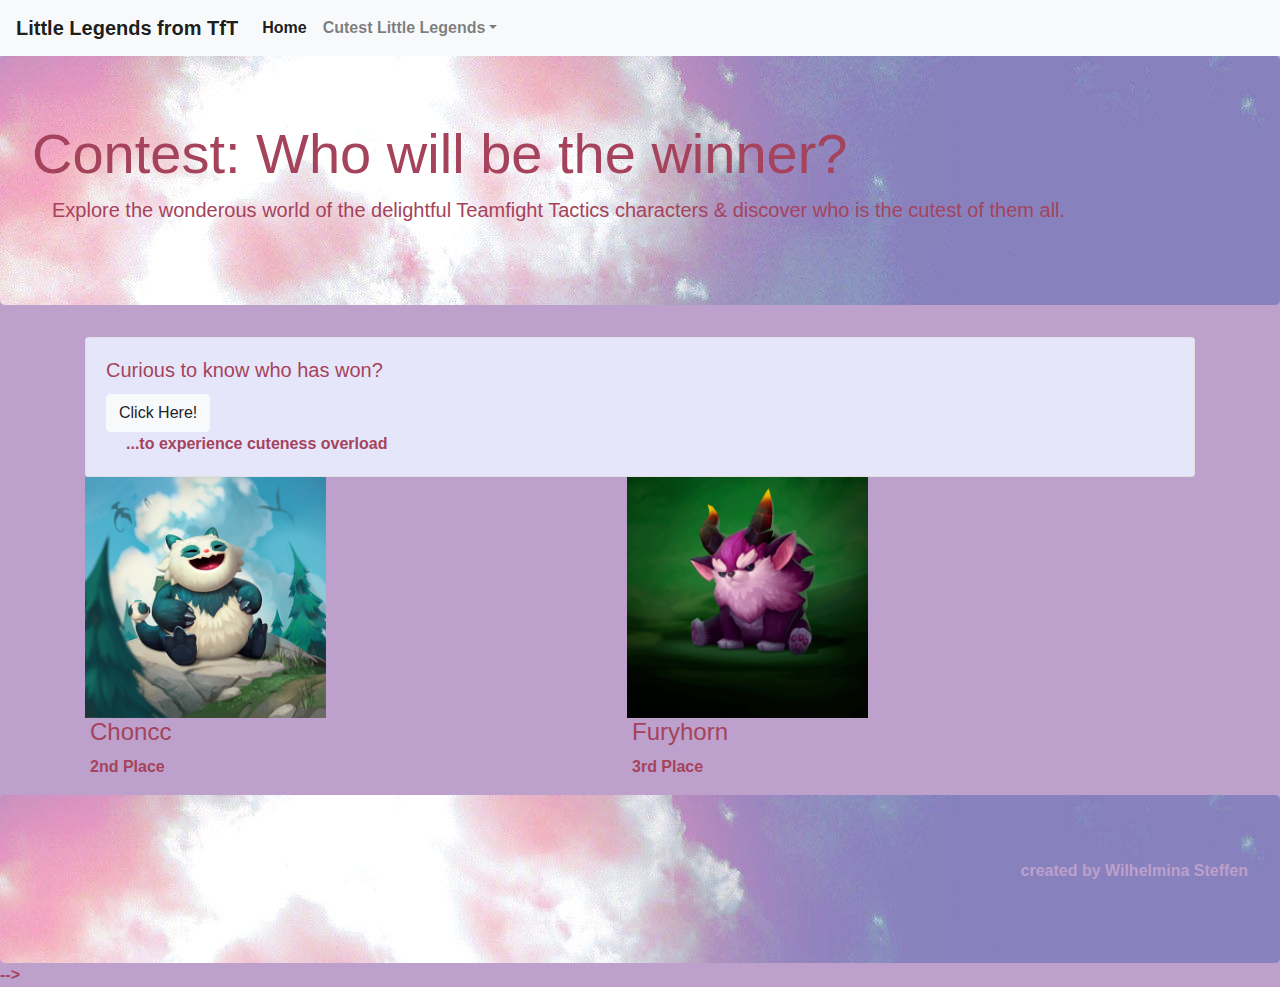
<file: index.html>
<!doctype html>
<html lang="en">
  <head>
    <!-- Global site tag (gtag.js) - Google Analytics -->
<script async src="https://www.googletagmanager.com/gtag/js?id=G-HHSZY2GES2"></script>
<script>
  window.dataLayer = window.dataLayer || [];
  function gtag(){dataLayer.push(arguments);}
  gtag('js', new Date());

  gtag('config', 'G-HHSZY2GES2');
</script>
    <meta charset="utf-8">
    <meta name="viewport" content="width=device-width, initial-scale=1, shrink-to-fit=no">

    <!-- Bootstrap CSS -->
    <link rel="stylesheet" href="css/bootstrap.min.css">
    <link rel="preconnect" href="https://fonts.gstatic.com">
    <link href="https://fonts.googleapis.com/css2?family=Oxygen&display=swap" rel="stylesheet">
    <link rel="stylesheet" type="text/css" href="css/styles.css">
<title>Little Legends Fan Page</title>
  </head>

    <body>
        <nav class="navbar navbar-expand-lg navbar-light bg-light">
  <a class="navbar-brand" href="#">Little Legends from TfT</a>
  <button class="navbar-toggler" type="button" data-toggle="collapse" data-target="#navbarSupportedContent" aria-controls="navbarSupportedContent" aria-expanded="false" aria-label="Toggle navigation">
    <span class="navbar-toggler-icon"></span>
  </button>

  <div class="collapse navbar-collapse" id="navbarSupportedContent">
    <ul class="navbar-nav mr-auto">
      <li class="nav-item active">
        <a class="nav-link" href="#">Home <span class="sr-only">(current)</span></a>
      </li>
      <li class="nav-item dropdown">
        <a class="nav-link dropdown-toggle" href="#" id="navbarDropdown" role="button" data-toggle="dropdown" aria-haspopup="true" aria-expanded="false">Cutest Little Legends</a>
        <div class="dropdown-menu" aria-labelledby="navbarDropdown">
          <a class="dropdown-item" href="#">Choncc</a>
          <a class="dropdown-item" href="#">Furyhorn</a>
          <a class="dropdown-item" href="192549.html">Pengu</a>
        </div>
      </li>
    </ul>
  </div>
</nav>
     
      <header>
        <div class="jumbotron cloud-background">
          <h1 class="display-4">Contest: Who will be the winner?</h1>
          <p class="lead">Explore the wonderous world of the delightful Teamfight Tactics characters & discover who is the cutest of them all.</p>
        </div>
      </header>
    <section class="container"> 
        <div class="card">
            <div class="card-body">
                <h5 class="card-title">Curious to know who has won?</h5>
                <a href="192549.html" class="btn btn-light">Click Here!</a>
                <p class="card-text">...to experience cuteness overload</p>
            </div>
        </div>
        </section>
        <main class="container contestants">
          <div class="row">
             <div class="">
                <img alt="Choncc" class="col-6" src="images/choncc.png">
                <h4>Choncc</h4>
                <p>2nd Place</p>
          </div>
            <div class="">
                <img alt="Furyhorn" class="col-6" src="images/furyhorn.png">
                <h4>Furyhorn</h4>
                <p>3rd Place</p>
            </div>
      </div>
        </main>
    <footer class="jumbotron mb-0 text-right cloud-background">
        <p>created by Wilhelmina Steffen</p>
    </footer>

    <!-- Optional JavaScript -->

    <!-- jQuery and Bootstrap Bundle (includes Popper) -->
    <script src="js/jquery-3.6.0.slim.min.js"></script>
    <script src="js/bootstrap.bundle.min.js"></script>
    -->
  </body>
</html>
</file>
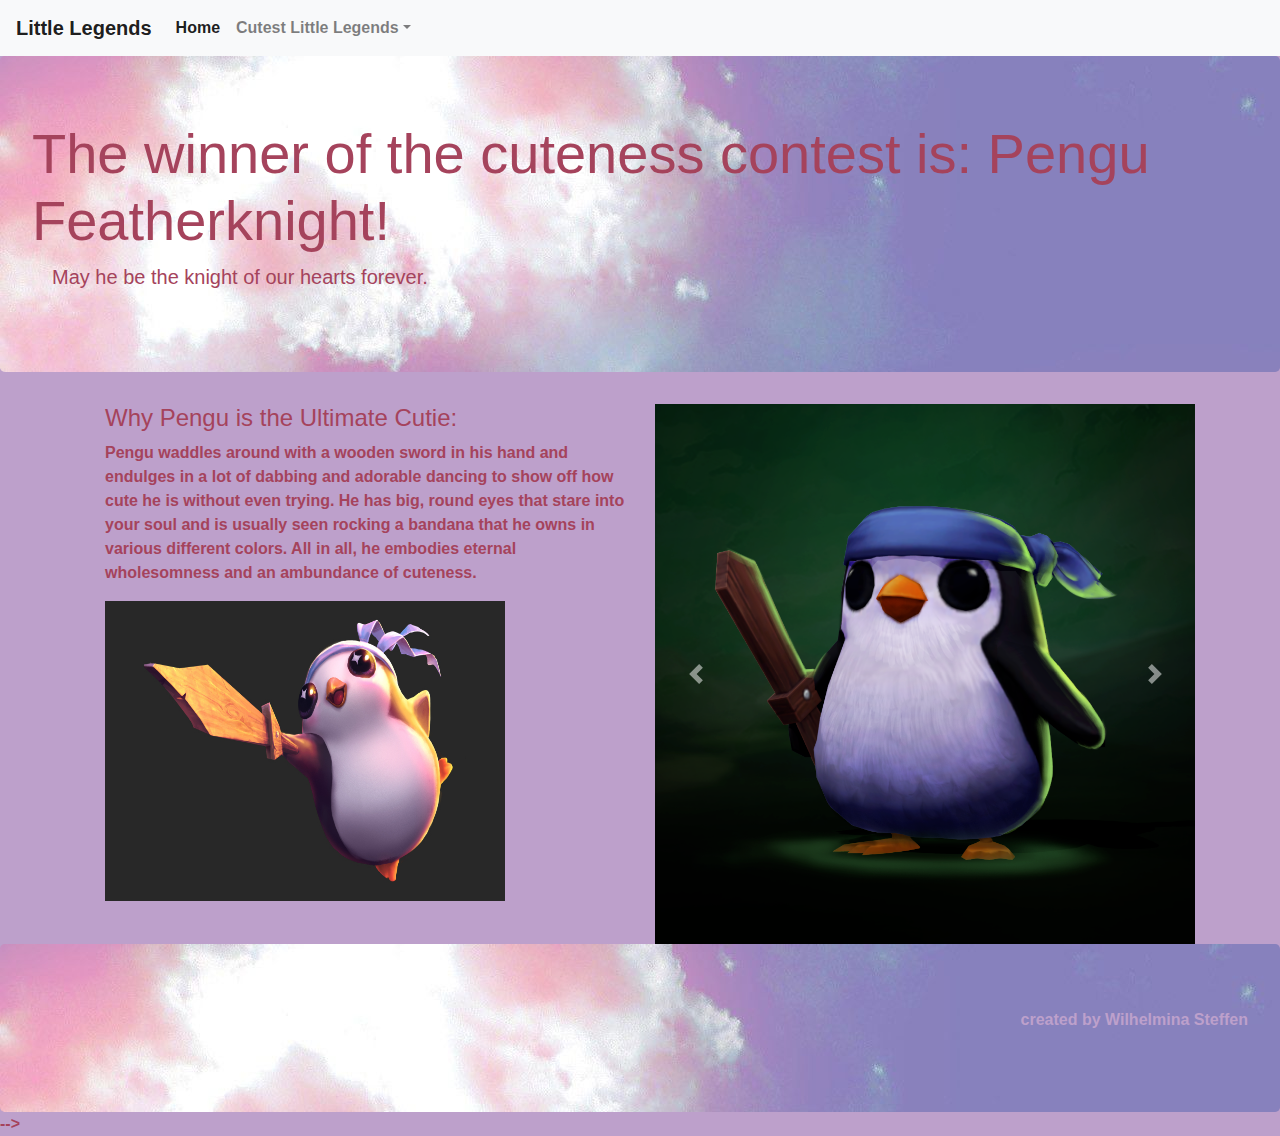
<file: 192549.html>
<!doctype html>
<html lang="en">
  <head>
    <!-- Global site tag (gtag.js) - Google Analytics -->
<script async src="https://www.googletagmanager.com/gtag/js?id=G-HHSZY2GES2"></script>
<script>
  window.dataLayer = window.dataLayer || [];
  function gtag(){dataLayer.push(arguments);}
  gtag('js', new Date());

  gtag('config', 'G-HHSZY2GES2');
</script>
    <meta charset="utf-8">
    <meta name="viewport" content="width=device-width, initial-scale=1, shrink-to-fit=no">

    <!-- Bootstrap CSS -->
    <link rel="stylesheet" href="css/bootstrap.min.css">
    <link rel="preconnect" href="https://fonts.gstatic.com">
    <link href="https://fonts.googleapis.com/css2?family=Oxygen&display=swap" rel="stylesheet">
    <link rel="stylesheet" type="text/css" href="css/styles.css">
<title>TFT Characters</title>
  </head>

    <body>
        <nav class="navbar navbar-expand-lg navbar-light bg-light">
  <a class="navbar-brand" href="#">Little Legends</a>
  <button class="navbar-toggler" type="button" data-toggle="collapse" data-target="#navbarSupportedContent" aria-controls="navbarSupportedContent" aria-expanded="false" aria-label="Toggle navigation">
    <span class="navbar-toggler-icon"></span>
  </button>

  <div class="collapse navbar-collapse" id="navbarSupportedContent">
    <ul class="navbar-nav mr-auto">
      <li class="nav-item active">
        <a class="nav-link" href="index.html">Home <span class="sr-only">(current)</span></a>
      </li>
      <li class="nav-item dropdown">
        <a class="nav-link dropdown-toggle" href="#" id="navbarDropdown" role="button" data-toggle="dropdown" aria-haspopup="true" aria-expanded="false">Cutest Little Legends</a>
        <div class="dropdown-menu" aria-labelledby="navbarDropdown">
          <a class="dropdown-item" href="#">Choncc</a>
          <a class="dropdown-item" href="#">Furyhorn</a>
          <a class="dropdown-item" href="#">Pengu</a>
        </div>
      </li>
    </ul>
  </div>
</nav>
     
      <header>
        <div class="jumbotron cloud-background">
          <h1 class="display-4">The winner of the cuteness contest is: Pengu Featherknight!</h1>
          <p class="lead">May he be the knight of our hearts forever.</p>
        </div>
      </header>
   
  <main class="container">
        <div class="row">
            <div class="col-6">
               <h4>Why Pengu is the Ultimate Cutie:</h4>
                 <p>Pengu waddles around with a wooden sword in his hand and endulges in a lot of dabbing and adorable dancing to show off how cute he is without even trying. He has big, round eyes that stare into your soul and is usually seen rocking a bandana that he owns in various different colors. All in all, he embodies eternal wholesomness and an ambundance of cuteness.</p>
              <p><img src="images/p.jpg" alt="pengu" width="400" height="300"/></p>
        </div>
        <div class="col-6">
        <div id="carouselExampleControls" class="carousel slide" data-ride="carousel">
        <div class="carousel-inner">
         <div class="carousel-item active">
           <img class="d-block w-100" src="images/penguOG.png" alt="First slide">
         </div>
         <div class="carousel-item">
           <img class="d-block w-100" src="images/yellowpengu.png" alt="Second slide">
         </div>
         <div class="carousel-item">
           <img class="d-block w-100" src="images/lightpengu.png" alt="Third slide">
         </div>
      </div>
    <a class="carousel-control-prev" href="#carouselExampleControls" role="button" data-slide="prev">
    <span class="carousel-control-prev-icon" aria-hidden="true"></span>
    <span class="sr-only">Previous</span></a>
    <a class="carousel-control-next" href="#carouselExampleControls" role="button" data-slide="next">
    <span class="carousel-control-next-icon" aria-hidden="true"></span>
    <span class="sr-only">Next</span></a>
  </div>
</div>
</div>
  </main>

    <footer class="jumbotron mb-0 text-right cloud-background">
        <p>created by Wilhelmina Steffen</p>
    </footer>

    <!-- Optional JavaScript -->

    <!-- jQuery and Bootstrap Bundle (includes Popper) -->
    <script src="js/jquery-3.6.0.slim.min.js"></script>
    <script src="js/bootstrap.bundle.min.js"></script>
    -->
  </body>
</html>
</file>
<file: css/styles.css>
@charset "utf-8";
/*CSS Document */

body {

	background-color: #BDA0CB;
	color: #A5435C;
	font-weight: bold;
}

.cloud-background {
	background-image: url("../images/clouds.jpg");
}

.card-body {
	background-color: #E6E6FA

}


footer p{
	color: #BDA0CB
}

h4 {
	margin-left: 20px;

}

.contestants p {
	margin-left: 20px;
}

p {
	margin-left: 20px;
}
</file>
